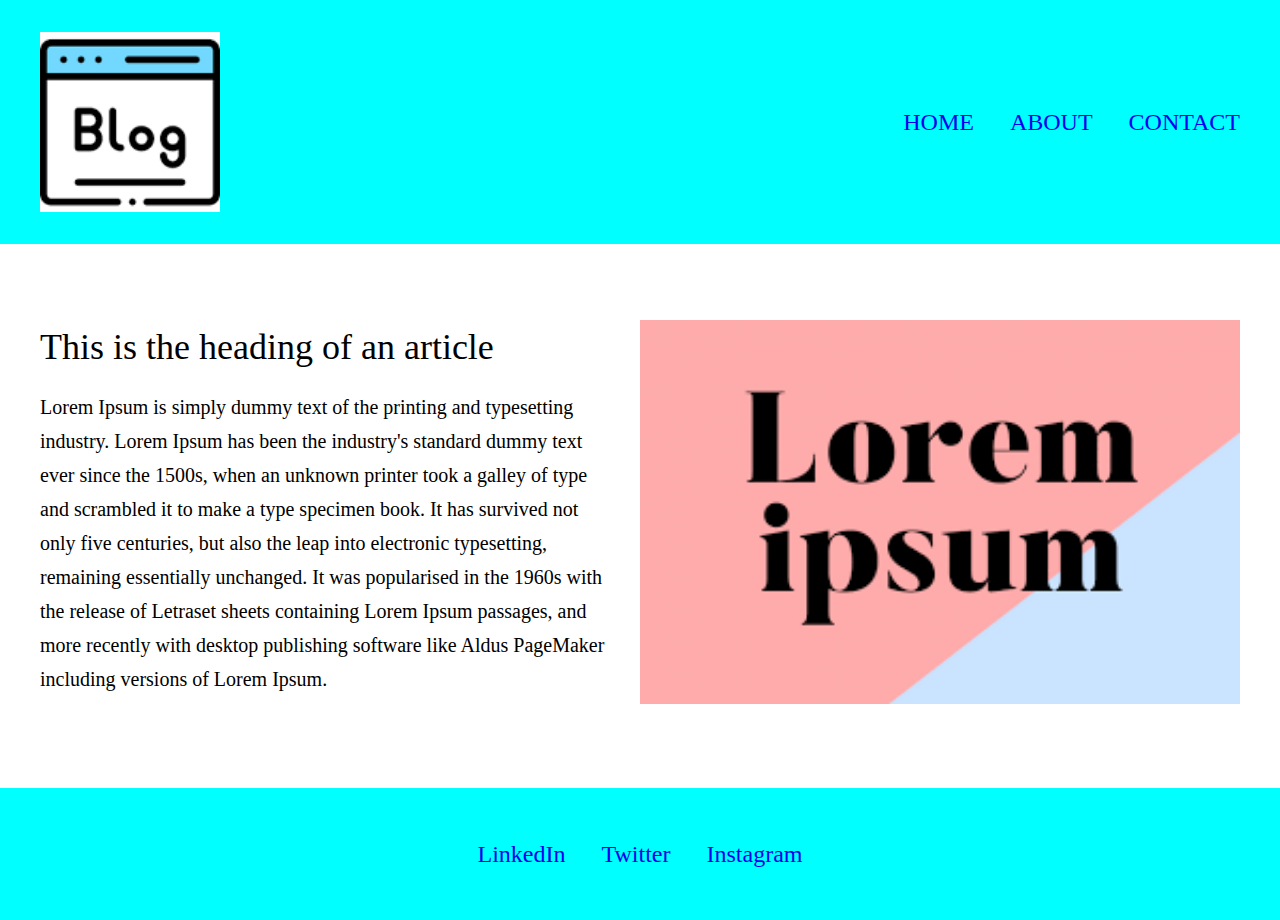
<file: block-BHaaax/index.html>
<!DOCTYPE html>
<html lang="en">
<head>
    <meta charset="UTF-8">
    <meta name="viewport" content="width=device-width, initial-scale=1.0">
    <title>Blog Page Exercise</title>
    <link rel="stylesheet" href="style.css" />
</head>
<body>
    <header class="header">
       <div class="container">
        <a class="brand" href="#">
            <img src="logo.png" alt="Logo">
        </a>
        <nav class="nav">
            <a href="#">Home</a>
            <a href="#">About</a>
            <a href="#">Contact</a>
        </nav>
       </div>
    </header>
    <main>
        <article class="article">
            <div class="container">
                <div class="col article-col">
                    <h1 class="article-heading">This is the heading of an article</h1>
                    <p class="article-text">Lorem Ipsum is simply dummy text of the printing and typesetting industry. Lorem Ipsum has been the industry's standard dummy text ever since the 1500s, when an unknown printer took a galley of type and scrambled it to make a type specimen book. It has survived not only five centuries, but also the leap into electronic typesetting, remaining essentially unchanged. It was popularised in the 1960s with the release of Letraset sheets containing Lorem Ipsum passages, and more recently with desktop publishing software like Aldus PageMaker including versions of Lorem Ipsum.</p>
                </div>
                <div class="col">
                    <img class="article-img" src="lorem.png" alt="Lorem Ipsum">
                </div>
            </div>
        </article>
    </main>
    <footer class="footer">
        <div class="container">
            <nav>
                <a href="#">LinkedIn</a>
                <a href="#">Twitter</a>
                <a href="#">Instagram</a>
            </nav>
        </div>
    </footer>
</body>
</html>
</file>
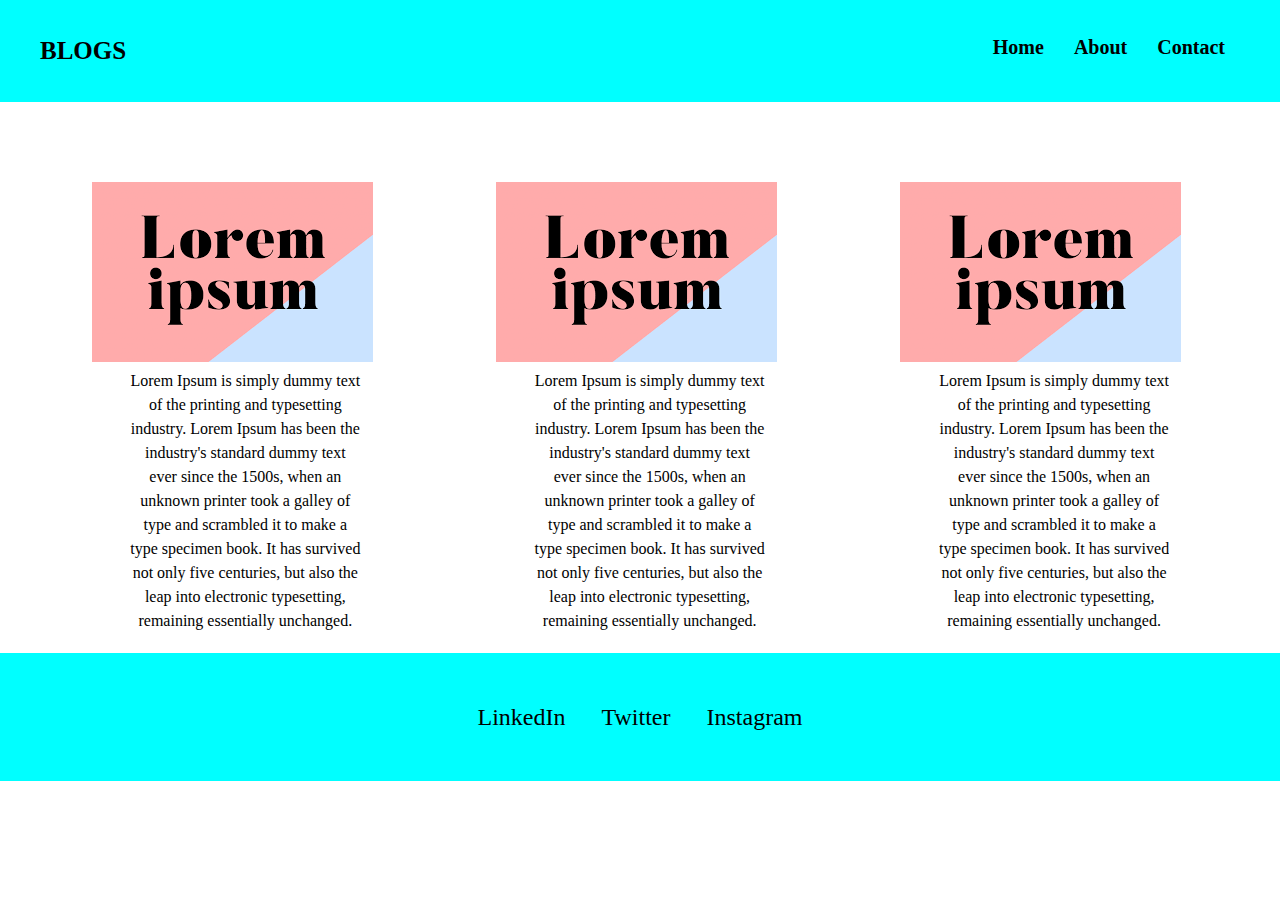
<file: block-BHaaba/index.html>
<!DOCTYPE html>
<html lang="en">
<head>
    <meta charset="UTF-8">
    <meta name="viewport" content="width=device-width, initial-scale=1.0">
    <title>Blog Page 2 Exercise</title>
    <link rel="stylesheet" href="style.css" />
</head>
<body>
    <header class="header">
        <div class="container">
            <a href="#" class="brand">BLOGS</a>
            <nav class="nav">
                <a href="#">Home</a>
                <a href="#">About</a>
                <a href="#">Contact</a>
            </nav>
        </div>
    </header>
    <main class="container2">
        <section class="clearfix">
            <article>
                <img class="article-img" src="lorem.png" alt="Lorem Ipsum">
                <p class="article-text">Lorem Ipsum is simply dummy text of the printing and typesetting industry. Lorem Ipsum has been the industry's standard dummy text ever since the 1500s, when an unknown printer took a galley of type and scrambled it to make a type specimen book. It has survived not only five centuries, but also the leap into electronic typesetting, remaining essentially unchanged.</p>
            </article>
            <article>
                <img class="article-img" src="lorem.png" alt="Lorem Ipsum">
                <p class="article-text">Lorem Ipsum is simply dummy text of the printing and typesetting industry. Lorem Ipsum has been the industry's standard dummy text ever since the 1500s, when an unknown printer took a galley of type and scrambled it to make a type specimen book. It has survived not only five centuries, but also the leap into electronic typesetting, remaining essentially unchanged.</p>
            </article>
            <article>
                <img class="article-img" src="lorem.png" alt="Lorem Ipsum">
                <p class="article-text">Lorem Ipsum is simply dummy text of the printing and typesetting industry. Lorem Ipsum has been the industry's standard dummy text ever since the 1500s, when an unknown printer took a galley of type and scrambled it to make a type specimen book. It has survived not only five centuries, but also the leap into electronic typesetting, remaining essentially unchanged.</p>
            </article>
        </section>
    </main>
    <footer class="footer">
        <div class="container3">
            <nav>
                <a href="#">LinkedIn</a>
                <a href="#">Twitter</a>
                <a href="#">Instagram</a>
            </nav>
        </div>
    </footer>
    
</body>
</html>
</file>
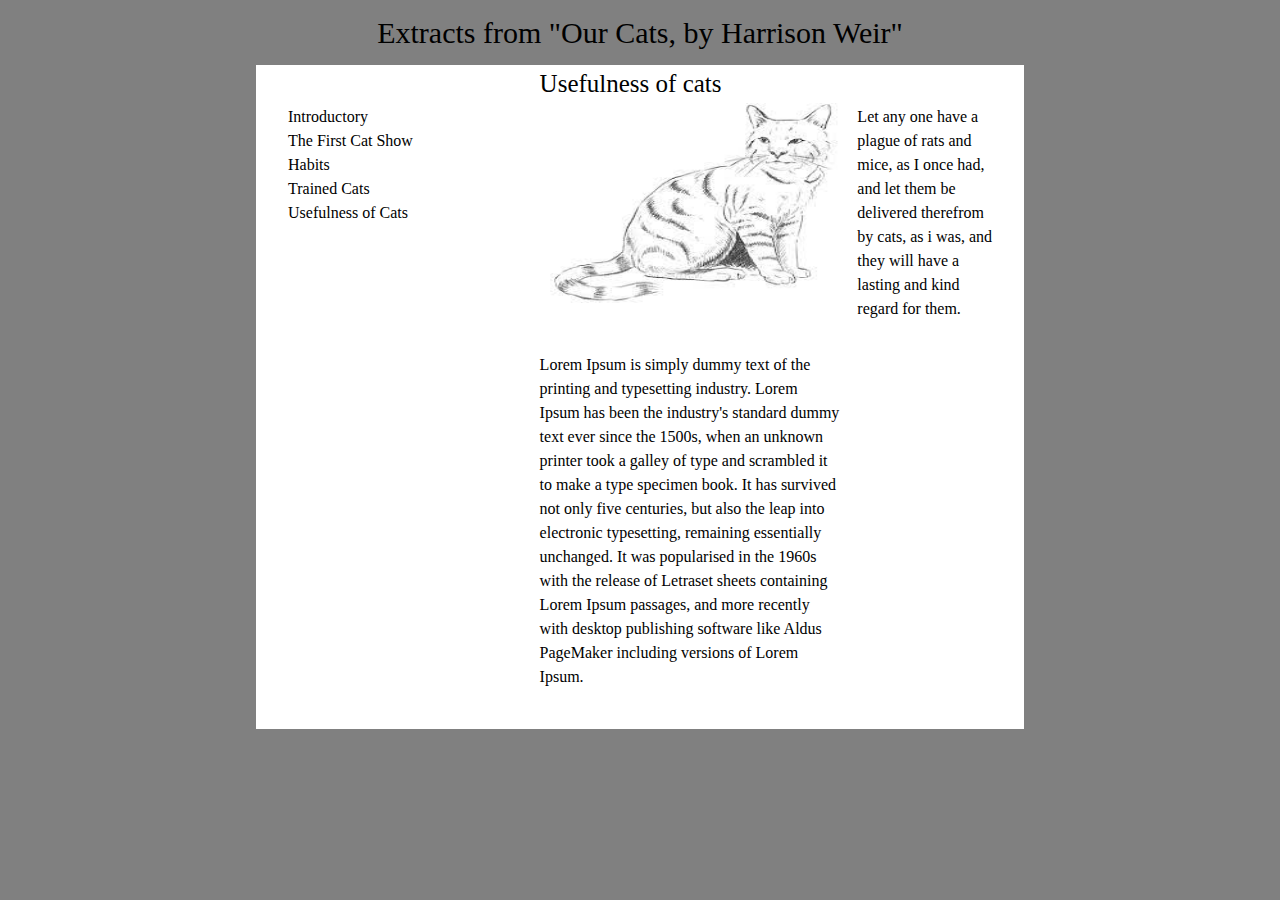
<file: block-BHaabd/index.html>
<!DOCTYPE html>
<html lang="en">
<head>
    <meta charset="UTF-8">
    <meta name="viewport" content="width=device-width, initial-scale=1.0">
    <link rel="stylesheet" href="style.css" />
    <title>Our Cats Assignment</title>
</head>
<body>
    <header class="header">
        <div class="container">
            <h1 class="heading">Extracts from "Our Cats, by Harrison Weir"</h1>
        </div>
    </header>
    <main>
        <section class="section">
            <div class="container clearfix">
                <div class="division1">
                    <p>Introductory <br> The First Cat Show <br> Habits <br> Trained Cats <br> Usefulness of Cats</p>
               </div>
               <div class="division2">
                   <h2>Usefulness of cats</h2>
                   <img src="cat.jpg" alt="cat">
                   <p>Lorem Ipsum is simply dummy text of the printing and typesetting industry. Lorem Ipsum has been the industry's standard dummy text ever since the 1500s, when an unknown printer took a galley of type and scrambled it to make a type specimen book. It has survived not only five centuries, but also the leap into electronic typesetting, remaining essentially unchanged. It was popularised in the 1960s with the release of Letraset sheets containing Lorem Ipsum passages, and more recently with desktop publishing software like Aldus PageMaker including versions of Lorem Ipsum.</p>
               </div>
               <div class="division3">
                   <p>Let any one have a <br> plague of rats and <br> mice, as I once had, <br> and let them be <br> delivered therefrom <br> by cats, as i was, and <br> they will have a <br> lasting and kind <br> regard for them.</p>
               </div>
            </div>
        </section>
        <!--<section class="section2">
            <div class="container2"> 
                <h2>Usefulness of cats</h2>
            </div>
        </section>-->
    </main>
</body>
</html>
</file>
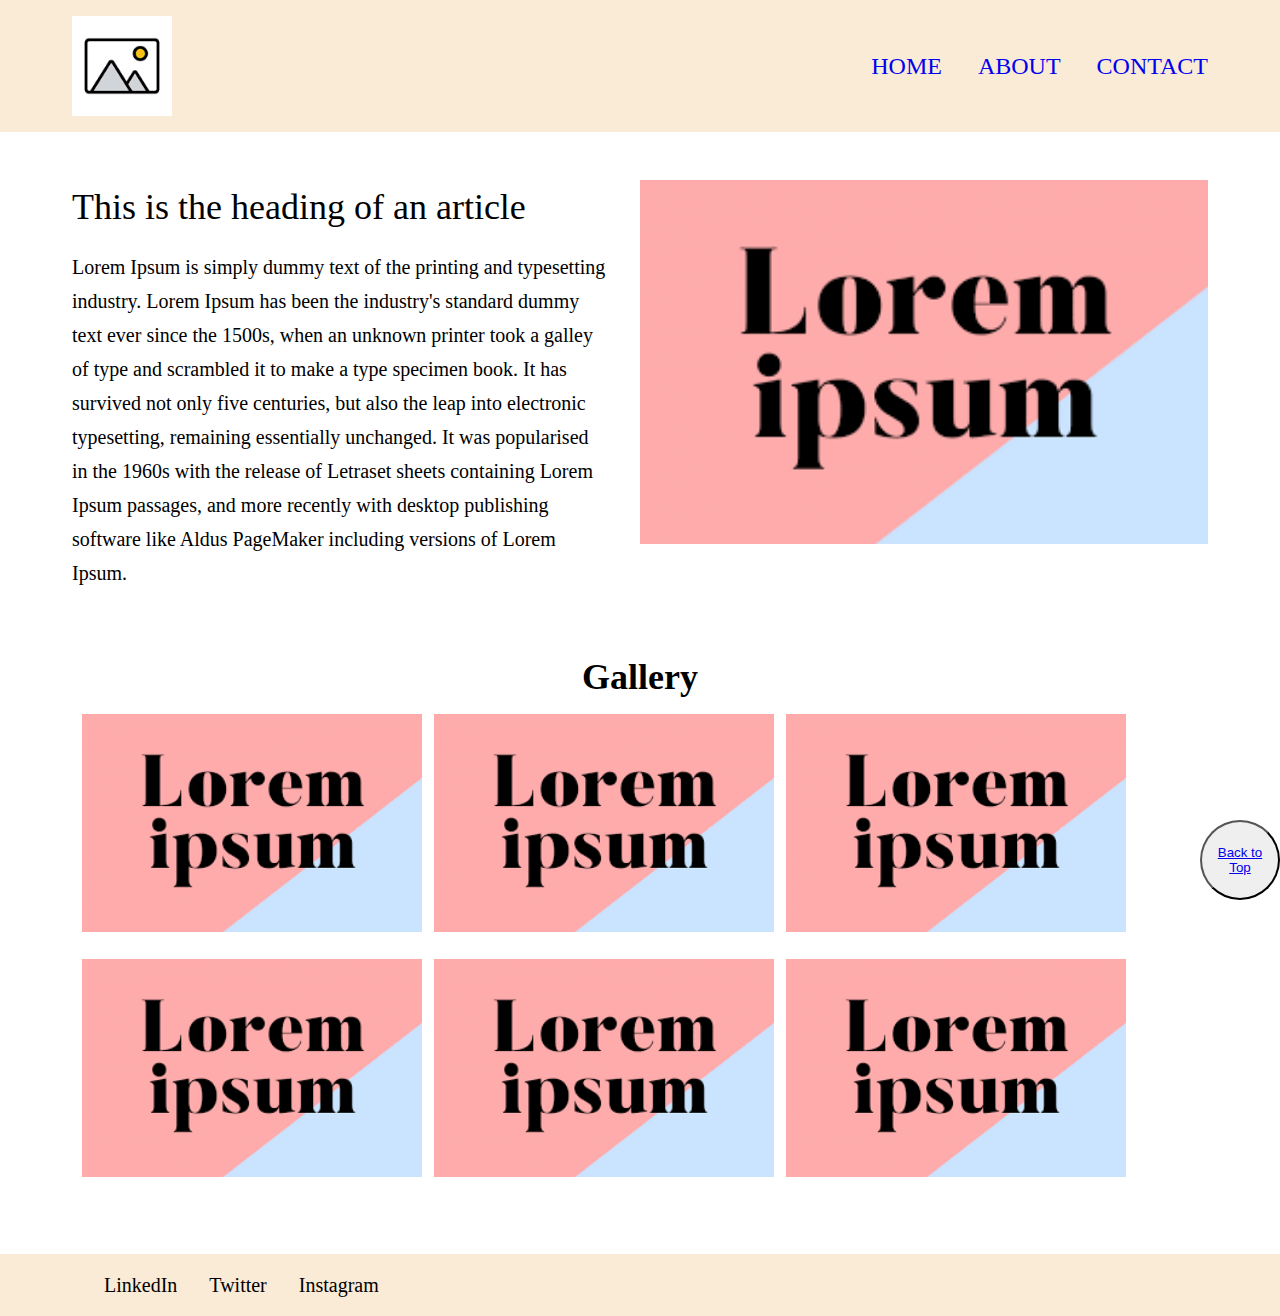
<file: block-BHaabg/index.html>
<!DOCTYPE html>
<html lang="en">
<head>
    <meta charset="UTF-8">
    <meta name="viewport" content="width=device-width, initial-scale=1.0">
    <title>Gallery Layout Assignment</title>
    <link rel="stylesheet" href="style.css" />
</head>
<body>
    <header class="header">
        <div class="container">
            <a class="logo" href="#">
                <img src="gallery.png" alt="gallery">
            </a>
            <nav class="nav">
                <a href="#">Home</a>
                <a href="#">About</a>
                <a href="#">Contact</a>
            </nav>
        </div>
    </header>
    <main>
        <article class="article">
            <div class="container">
                <div class="col article-col">
                    <h1 class="article-heading">This is the heading of an article</h1>
                    <p class="article-text">Lorem Ipsum is simply dummy text of the printing and typesetting industry. Lorem Ipsum has been the industry's standard dummy text ever since the 1500s, when an unknown printer took a galley of type and scrambled it to make a type specimen book. It has survived not only five centuries, but also the leap into electronic typesetting, remaining essentially unchanged. It was popularised in the 1960s with the release of Letraset sheets containing Lorem Ipsum passages, and more recently with desktop publishing software like Aldus PageMaker including versions of Lorem Ipsum.</p>
                </div>
                <div class="col">
                    <img class="article-img" src="lorem.png" alt="Lorem Ipsum">
                </div>
            </div>
        </article>
        <section class="section">
            <div class="container">
                <h2 class="gallery">Gallery</h2>
                <div class="row1">
                    <div class="col1"><img src="lorem.png" alt="lorem ipsum"></div>
                    <div class="col1"><img src="lorem.png" alt="lorem ipsum"></div>
                    <div class="col1"><img src="lorem.png" alt="lorem ipsum"></div>
                </div>
            </div>
        </section>
        <section class="section">
            <div class="container">
                <div class="row2">
                    <div class="col1"><img src="lorem.png" alt="lorem ipsum"></div>
                    <div class="col1"><img src="lorem.png" alt="lorem ipsum"></div>
                    <div class="col1"><img src="lorem.png" alt="lorem ipsum"></div>
                </div>
            </div>
        </section>
    </main>
    <!--<div class="container">
        <button class="bt" type="button"><a href="#top" class="btn">Back to Top</a></button>
    </div>-->
    <footer class="footer">
        <div class="container">
            <nav class="footnav">
                <a href="#">LinkedIn</a>
                <a href="#">Twitter</a>
                <a href="#">Instagram</a>
            </nav>
        </div>
    </footer>
    <button class="bt" type="button"><a href="#top" class="btn">Back to Top</a></button>
</body>
</html>
</file>
<file: block-BHaaax/style.css>
/* http://meyerweb.com/eric/tools/css/reset/ 
   v2.0 | 20110126
   License: none (public domain)
*/

html, body, div, span, applet, object, iframe,
h1, h2, h3, h4, h5, h6, p, blockquote, pre,
a, abbr, acronym, address, big, cite, code,
del, dfn, em, img, ins, kbd, q, s, samp,
small, strike, strong, sub, sup, tt, var,
b, u, i, center,
dl, dt, dd, ol, ul, li,
fieldset, form, label, legend,
table, caption, tbody, tfoot, thead, tr, th, td,
article, aside, canvas, details, embed, 
figure, figcaption, footer, header, hgroup, 
menu, nav, output, ruby, section, summary,
time, mark, audio, video {
	margin: 0;
	padding: 0;
	border: 0;
	font-size: 100%;
	font: inherit;
	vertical-align: baseline;
}
/* HTML5 display-role reset for older browsers */
article, aside, details, figcaption, figure, 
footer, header, hgroup, menu, nav, section {
	display: block;
}
body {
	line-height: 1;
}
ol, ul {
	list-style: none;
}
blockquote, q {
	quotes: none;
}
blockquote:before, blockquote:after,
q:before, q:after {
	content: '';
	content: none;
}
table {
	border-collapse: collapse;
	border-spacing: 0;
}

/*Custom Styles*/

*, *::before, *::after {
    box-sizing: border-box;
}

body {
    font-size: 16px;
    line-height: 1.5;
}

.container {
    max-width: 1200px;
    margin: 0 auto;
    padding: 16px 0;
}

.header {
    font-size: 0;
    background-color: aqua;
    padding: 16px 0;
}

.brand img {
    width: 180px;
}

.brand, .nav {
    display: inline-block;
    vertical-align: middle;
}

.nav {
    width: calc(100% - 180px);
    font-size: 16px;
    text-align: right;
}

.nav a {
    font-size: 24px;
    text-decoration: none;
    text-transform: uppercase;
    margin-left: 32px;
}

.article {
    font-size: 0;
    padding: 60px 0;
}

.article-img {
    width: 100%;
}

.col {
    width: 50%;
    display: inline-block;
    font-size: 20px;
    vertical-align: top;
}

.article-heading {
    font-size: 36px;
    margin-bottom: 16px;
}

.article-text {
    font-size: 20px;
    line-height: 1.7;
}

.article-col {
    padding-right: 32px;
}

.footer {
    text-align: center;
    padding: 32px 0;
    background-color: aqua;
}

.footer a {
    margin: 0 16px;
    text-decoration: none;
    font-size: 24px;
}
</file>
<file: block-BHaaba/style.css>
/* http://meyerweb.com/eric/tools/css/reset/ 
   v2.0 | 20110126
   License: none (public domain)
*/

html, body, div, span, applet, object, iframe,
h1, h2, h3, h4, h5, h6, p, blockquote, pre,
a, abbr, acronym, address, big, cite, code,
del, dfn, em, img, ins, kbd, q, s, samp,
small, strike, strong, sub, sup, tt, var,
b, u, i, center,
dl, dt, dd, ol, ul, li,
fieldset, form, label, legend,
table, caption, tbody, tfoot, thead, tr, th, td,
article, aside, canvas, details, embed, 
figure, figcaption, footer, header, hgroup, 
menu, nav, output, ruby, section, summary,
time, mark, audio, video {
	margin: 0;
	padding: 0;
	border: 0;
	font-size: 100%;
	font: inherit;
	vertical-align: baseline;
}
/* HTML5 display-role reset for older browsers */
article, aside, details, figcaption, figure, 
footer, header, hgroup, menu, nav, section {
	display: block;
}
body {
	line-height: 1;
}
ol, ul {
	list-style: none;
}
blockquote, q {
	quotes: none;
}
blockquote:before, blockquote:after,
q:before, q:after {
	content: '';
	content: none;
}
table {
	border-collapse: collapse;
	border-spacing: 0;
}

/* Custom Styles */

body {
    font-size: 16px;
    line-height: 1.5;
}

.container {
    max-width: 1200px;
    margin: 0 auto;
    padding: 16px 0;
}

.header {
    font-size: 0;
    background-color: aqua;
    padding: 16px 0;
}

.brand {
    width: 180px;
    font-size: 25px;
    text-decoration: none;
    color: black;
    font-weight: bold;
}

.nav a {
    font-size: 20px;
    font-weight: bold;
    text-decoration: none;
    color: black;
    padding: 0 15px;
}

.nav {
    float: right;
}

article {
    float: left;
    width: 30.999%;
    text-align: center;
    padding-left: 20px;
}

.article-text {
    font-size: 16px;
    overflow:scroll;
    width: 60%;
    margin-left: 90px;
}

.clearfix:before, .clearfix:after {
    content: "";
    display: table;
}
.clearfix:after {
    clear: both;
}

.container2 {
    margin-top: 60px;
    padding: 20px;
}

.footer {
    text-align: center;
    padding: 26px 0;
    background-color: aqua;
}

.footer a {
    margin: 0 16px;
    text-decoration: none;
    font-size: 24px;
    color: black;
}

.container3 {
    padding: 20px;
}
</file>
<file: block-BHaabd/style.css>
/* http://meyerweb.com/eric/tools/css/reset/ 
   v2.0 | 20110126
   License: none (public domain)
*/

html, body, div, span, applet, object, iframe,
h1, h2, h3, h4, h5, h6, p, blockquote, pre,
a, abbr, acronym, address, big, cite, code,
del, dfn, em, img, ins, kbd, q, s, samp,
small, strike, strong, sub, sup, tt, var,
b, u, i, center,
dl, dt, dd, ol, ul, li,
fieldset, form, label, legend,
table, caption, tbody, tfoot, thead, tr, th, td,
article, aside, canvas, details, embed, 
figure, figcaption, footer, header, hgroup, 
menu, nav, output, ruby, section, summary,
time, mark, audio, video {
	margin: 0;
	padding: 0;
	border: 0;
	font-size: 100%;
	font: inherit;
	vertical-align: baseline;
}
/* HTML5 display-role reset for older browsers */
article, aside, details, figcaption, figure, 
footer, header, hgroup, menu, nav, section {
	display: block;
}
body {
	line-height: 1;
}
ol, ul {
	list-style: none;
}
blockquote, q {
	quotes: none;
}
blockquote:before, blockquote:after,
q:before, q:after {
	content: '';
	content: none;
}
table {
	border-collapse: collapse;
	border-spacing: 0;
}

/* Custom Styles */

* {
    box-sizing: border-box;
}

body {
    background-color: grey;
    line-height: 1.5;
    font-size: 24px;
    color: black;
}

.heading {
    text-align: center;
    font-size: 30px;
    padding: 10px 0;
}

.container {
    max-width: 1040px;
    margin: 0 auto;
    padding: 0 32px;
}

.division1 {
	float: left;
}

.division3 {
	float: right;
}

.division2 {
	float: left;
	margin-left: 18%;
}

img {
	width: 300px;
	height: 200px;
}

.division2 p {
	font-size: 16px;
	width: 300px;
	margin-bottom: 40px;
}

.section {
	width: 60%;
	margin: 0 auto;
	background-color: white;
}

.clearfix:before, .clearfix:after {
    content: "";
    display: table;
}
.clearfix:after {
    clear: both;
}

.section h2 {
	font-size: 25px;
}

.section p {
	font-size: 16px;
	margin-top: 40px;
}
</file>
<file: block-BHaabg/style.css>
/* http://meyerweb.com/eric/tools/css/reset/ 
   v2.0 | 20110126
   License: none (public domain)
*/

html, body, div, span, applet, object, iframe,
h1, h2, h3, h4, h5, h6, p, blockquote, pre,
a, abbr, acronym, address, big, cite, code,
del, dfn, em, img, ins, kbd, q, s, samp,
small, strike, strong, sub, sup, tt, var,
b, u, i, center,
dl, dt, dd, ol, ul, li,
fieldset, form, label, legend,
table, caption, tbody, tfoot, thead, tr, th, td,
article, aside, canvas, details, embed, 
figure, figcaption, footer, header, hgroup, 
menu, nav, output, ruby, section, summary,
time, mark, audio, video {
	margin: 0;
	padding: 0;
	border: 0;
	font-size: 100%;
	font: inherit;
	vertical-align: baseline;
}
/* HTML5 display-role reset for older browsers */
article, aside, details, figcaption, figure, 
footer, header, hgroup, menu, nav, section {
	display: block;
}
body {
	line-height: 1;
}
ol, ul {
	list-style: none;
}
blockquote, q {
	quotes: none;
}
blockquote:before, blockquote:after,
q:before, q:after {
	content: '';
	content: none;
}
table {
	border-collapse: collapse;
	border-spacing: 0;
}

/* Custom Styles */

*, *::before, *::after {
    box-sizing: border-box;
}

body {
    line-height: 1.5;
    font-size: 16px;
}

.container {
    max-width: 1200px;
    margin: 0 auto;
    padding: 0 32px;
}

.clearfix::before, .clearfix::after {
    content: "";
    display: table;
}
.clearfix::after {
    clear: both;
}

.header {
    background-color: antiquewhite;
    font-size: 0;
    padding: 16px 0;
    width: 100%;
    position: fixed;
}

.logo img {
    width: 100px;
}

.logo, .nav {
    display: inline-block;
    vertical-align: middle;
}

.nav {
    width: calc(100% - 100px);
    font-size: 16px;
    text-align: right;
}

.nav a {
    font-size: 24px;
    text-decoration: none;
    text-transform: uppercase;
    margin-left: 32px;
}

.article {
    font-size: 0;
    padding: 60px 0;
}

.article-img {
    width: 100%;
}

.col {
    width: 50%;
    display: inline-block;
    font-size: 20px;
    vertical-align: top;
    padding-top: 120px;
}

.article-heading {
    font-size: 36px;
    margin-bottom: 16px;
}

.article-text {
    font-size: 20px;
    line-height: 1.7;
}

.article-col {
    padding-right: 32px;
}

.col1 {
    float: left;
    width: 30.999%;
    padding: 10px;
}

.row1 img {
    width: 340px;
}

.row2 img {
    width: 340px;
}

.gallery {
    font-size: 36px;
    font-weight: bold;
    text-align: center;
}

.footer {
    background-color: antiquewhite;
    font-size: 0;
    padding: 16px 0;
    width: 100%;
    margin-top: 550px;
}

.footnav a {
    font-size: 20px;
    text-decoration: none;
    color: black;
    margin-left: 32px;
}

.bt {
    width: 80px;
    height: 80px;
    border-radius: 50%;
    float: right;
    position: fixed;
    bottom: 0;
    right: 0;
}
</file>
